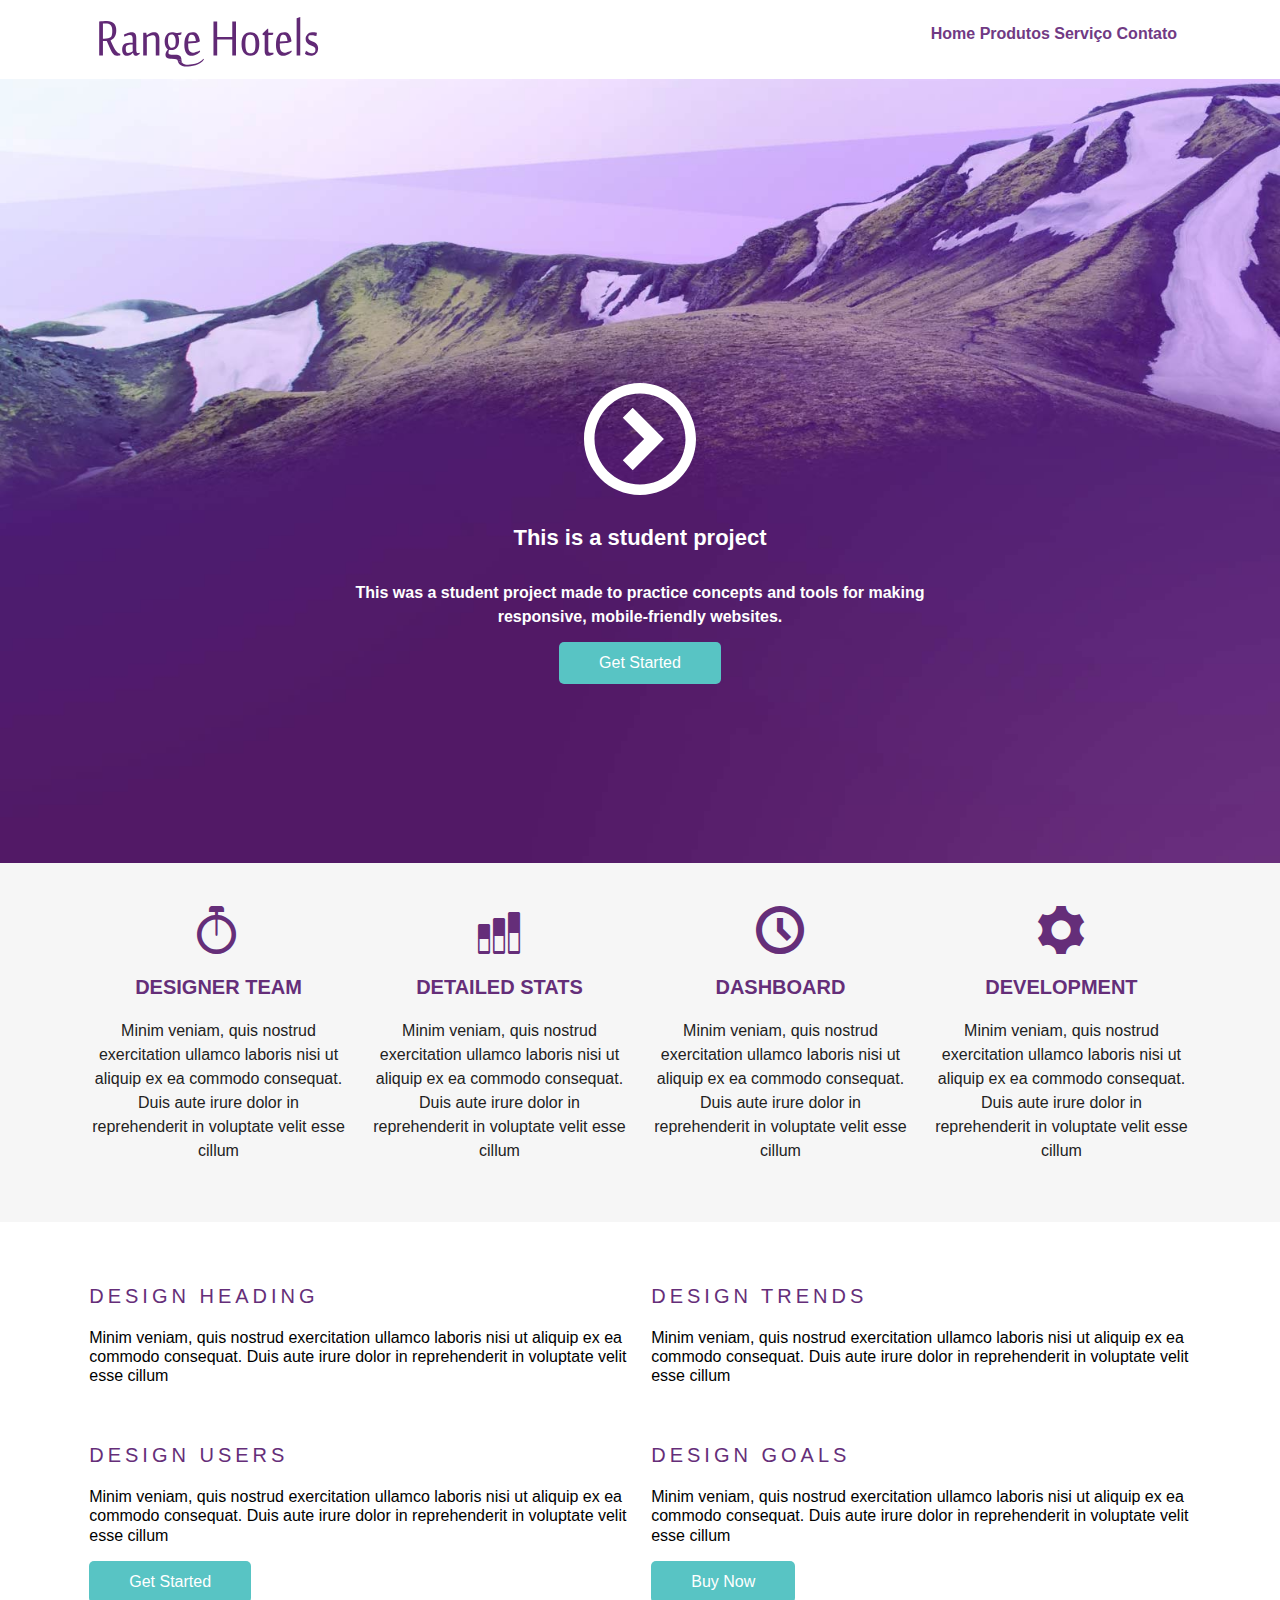
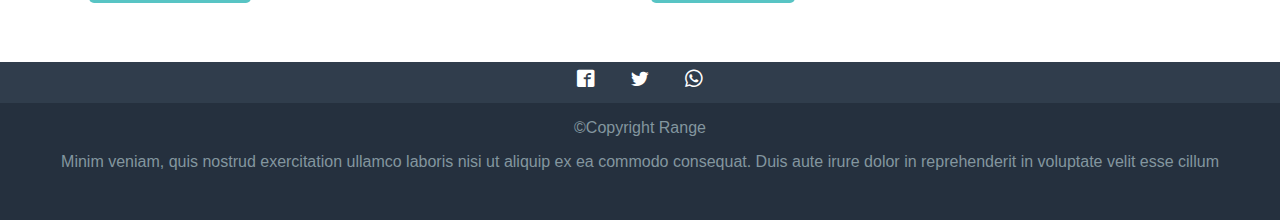
<file: index.html>
﻿<!doctype html>
<html lang="en-us">

<head>
    <meta charset="utf-8">
    <meta name="Author" content="Lucas">
    <meta name="viewport" content="width=device-width, initial-scale=1.0">
    <link href='https://fonts.googleapis.com/css?family=Oxygen:400,300,700' rel='stylesheet' type='text/css'>
    <link rel="stylesheet" href="/images/icomoon/style.css">
    <link rel="stylesheet" href="/css/normalize.css">
    <link rel="stylesheet" href="/css/styles.css">
    <title>Range Hotel</title>
</head>

<body>

    <header class="top-header clearfix">
        <div class="container">
            <img class="top-header-logo" src="/images/logo_mob.svg" alt="logo">
            <nav class="top-nav">
                <ul>
                    <li><a href="#">Home</a></li>
                    <li><a href="#">Produtos</a></li>
                    <li><a href="#">Serviço</a></li>
                    <li><a href="#">Contato</a></li>

                </ul>
            </nav>
        </div>
    </header>

    <section class="top-content">
        <div class="icon-play">
            <img src="/images/icon_play.svg" alt="play">
        </div>
        <h1 class="top-content-title">This is a student project</h1>
        <h2 class="top-content-subtitle">This was a student project made to practice concepts and tools for making responsive, mobile-friendly websites.
        </h2>
        <a class="btn" href="#">Get Started</a>
    </section>


    <section class="mid-content row">
        <div class="container">
            <article class="col-1-4">
                <span class="icon-stopwatch"></span>
                <h3 class="mid-content-title">Designer Team</h3>
                <p>Minim veniam, quis nostrud exercitation ullamco laboris nisi ut aliquip ex ea commodo consequat. Duis
                    aute irure
                    dolor in reprehenderit in voluptate velit esse cillum</p>
            </article>

            <article class="col-1-4">
                <span class="icon-stats-bars2"></span>
                <h3 class="mid-content-title">Detailed Stats</h3>
                <p>Minim veniam, quis nostrud exercitation ullamco laboris nisi ut aliquip ex ea commodo consequat. Duis
                    aute irure
                    dolor in reprehenderit in voluptate velit esse cillum</p>
            </article>

            <article class="col-1-4">
                <span class="icon-clock"></span>
                <h3 class="mid-content-title">Dashboard</h3>
                <p>Minim veniam, quis nostrud exercitation ullamco laboris nisi ut aliquip ex ea commodo consequat. Duis
                    aute irure
                    dolor in reprehenderit in voluptate velit esse cillum</p>
            </article>

            <article class="col-1-4">
                <span class="icon-cog"></span>
                <h3 class="mid-content-title">Development</h3>
                <p>Minim veniam, quis nostrud exercitation ullamco laboris nisi ut aliquip ex ea commodo consequat. Duis
                    aute irure
                    dolor in reprehenderit in voluptate velit esse cillum</p>
            </article>
        </div>
    </section>


    <section class="main-content row">

        <div class="container">
            <article class="main-content-article col-1-2">
                <h3 class="main-content-title">Design Heading</h3>
                <p>Minim veniam, quis nostrud exercitation ullamco laboris nisi ut aliquip ex ea commodo consequat. Duis
                    aute irure
                    dolor in reprehenderit in voluptate velit esse cillum</p>
            </article>
            <article class="main-content-article col-1-2">
                <h3 class="main-content-title">Design Trends</h3>
                <p>Minim veniam, quis nostrud exercitation ullamco laboris nisi ut aliquip ex ea commodo consequat. Duis
                    aute irure
                    dolor in reprehenderit in voluptate velit esse cillum</p>
            </article>
            <article class="main-content-article clearfix col-1-2">
                <h3 class="main-content-title">Design Users</h3>
                <p>Minim veniam, quis nostrud exercitation ullamco laboris nisi ut aliquip ex ea commodo consequat. Duis
                    aute irure
                    dolor in reprehenderit in voluptate velit esse cillum</p>
                <a class="btn" href="#">Get Started</a>
            </article>
            <article class="main-content-article clearfix col-1-2">
                <h3 class="main-content-title">Design Goals</h3>
                <p>Minim veniam, quis nostrud exercitation ullamco laboris nisi ut aliquip ex ea commodo consequat. Duis
                    aute irure
                    dolor in reprehenderit in voluptate velit esse cillum</p>
                <a class="btn" href="#">Buy Now</a>
            </article>
        </div>

    </section>

    <footer class="footer">
        <ul class="footer-menushare">
            <li><a class="icon-facebook2" href=""><span class="hidden">Facebook</span></a></li>
            <li><a class="icon-twitter" href=""></a><span class="hidden">Twitter</span></li>
            <li><a class="icon-whatsapp" href=""></a><span class="hidden">WhatsApp</span></li>
        </ul>

        <p>&copyCopyright Range</p>
        <p>Minim veniam, quis nostrud exercitation ullamco laboris nisi ut aliquip ex ea commodo consequat. Duis aute
            irure
            dolor in reprehenderit in voluptate velit esse cillum</p>
    </footer>

</body>

</html>
</file>
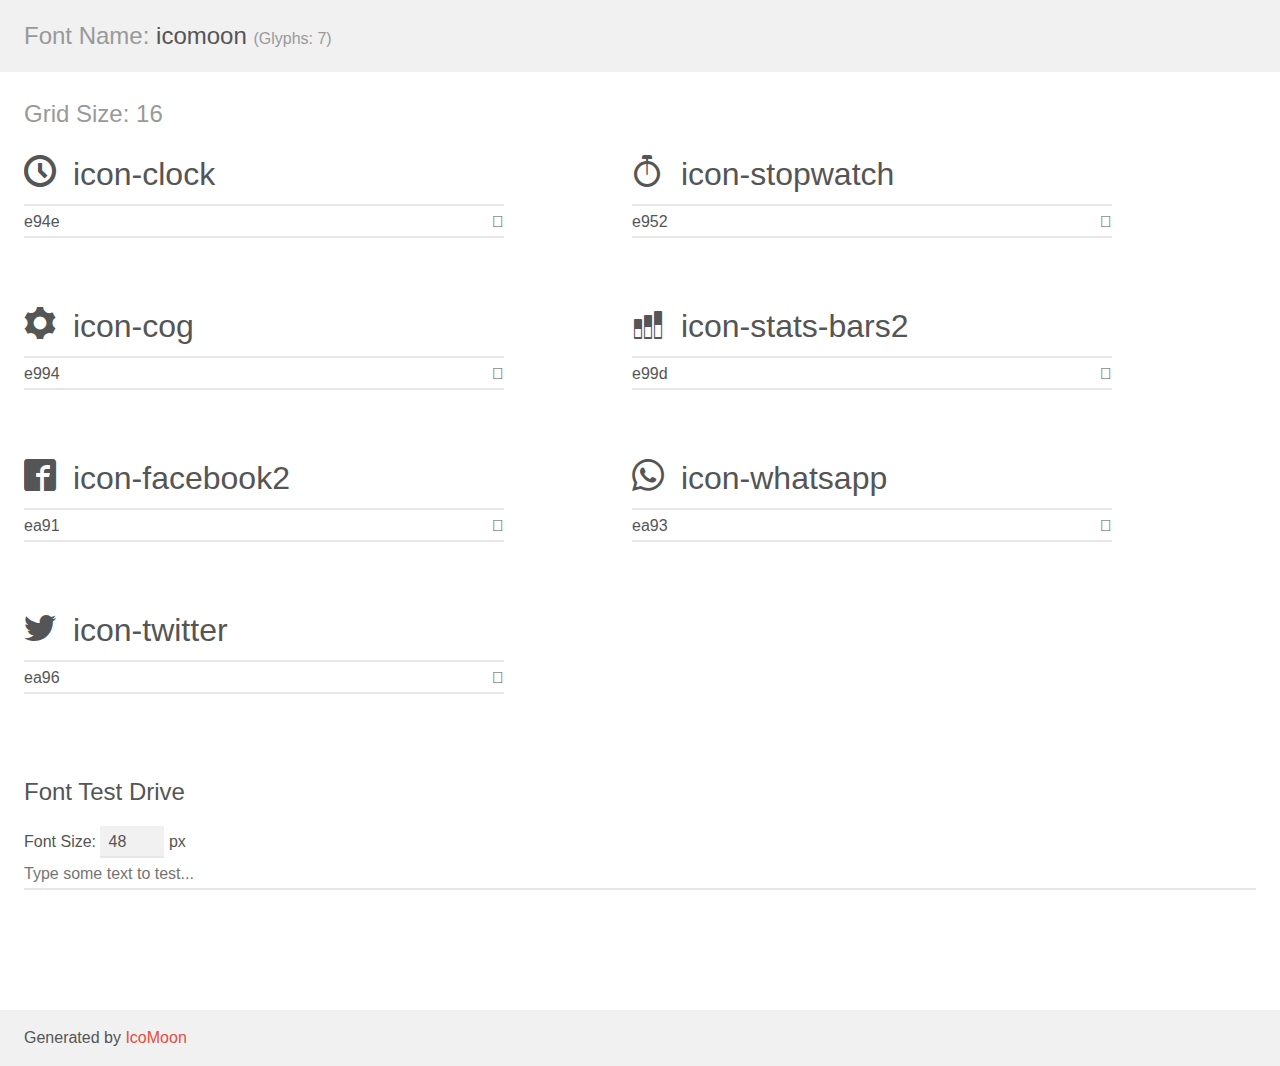
<file: images/icomoon/demo.html>
<!doctype html>
<html>
<head>
    <meta charset="utf-8">
    <title>IcoMoon Demo</title>
    <meta name="description" content="An Icon Font Generated By IcoMoon.io">
    <meta name="viewport" content="width=device-width, initial-scale=1">
    <link rel="stylesheet" href="demo-files/demo.css">
    <link rel="stylesheet" href="style.css"></head>
<body>
    <div class="bgc1 clearfix">
        <h1 class="mhmm mvm"><span class="fgc1">Font Name:</span> icomoon <small class="fgc1">(Glyphs:&nbsp;7)</small></h1>
    </div>
    <div class="clearfix mhl ptl">
        <h1 class="mvm mtn fgc1">Grid Size: 16</h1>
        <div class="glyph fs1">
            <div class="clearfix bshadow0 pbs">
                <span class="icon-clock"></span>
                <span class="mls"> icon-clock</span>
            </div>
            <fieldset class="fs0 size1of1 clearfix hidden-false">
                <input type="text" readonly value="e94e" class="unit size1of2" />
                <input type="text" maxlength="1" readonly value="&#xe94e;" class="unitRight size1of2 talign-right" />
            </fieldset>
            <div class="fs0 bshadow0 clearfix hidden-true">
                <span class="unit pvs fgc1">liga: </span>
                <input type="text" readonly value="clock, time2" class="liga unitRight" />
            </div>
        </div>
        <div class="glyph fs1">
            <div class="clearfix bshadow0 pbs">
                <span class="icon-stopwatch"></span>
                <span class="mls"> icon-stopwatch</span>
            </div>
            <fieldset class="fs0 size1of1 clearfix hidden-false">
                <input type="text" readonly value="e952" class="unit size1of2" />
                <input type="text" maxlength="1" readonly value="&#xe952;" class="unitRight size1of2 talign-right" />
            </fieldset>
            <div class="fs0 bshadow0 clearfix hidden-true">
                <span class="unit pvs fgc1">liga: </span>
                <input type="text" readonly value="stopwatch, time5" class="liga unitRight" />
            </div>
        </div>
        <div class="glyph fs1">
            <div class="clearfix bshadow0 pbs">
                <span class="icon-cog"></span>
                <span class="mls"> icon-cog</span>
            </div>
            <fieldset class="fs0 size1of1 clearfix hidden-false">
                <input type="text" readonly value="e994" class="unit size1of2" />
                <input type="text" maxlength="1" readonly value="&#xe994;" class="unitRight size1of2 talign-right" />
            </fieldset>
            <div class="fs0 bshadow0 clearfix hidden-true">
                <span class="unit pvs fgc1">liga: </span>
                <input type="text" readonly value="cog, gear" class="liga unitRight" />
            </div>
        </div>
        <div class="glyph fs1">
            <div class="clearfix bshadow0 pbs">
                <span class="icon-stats-bars2"></span>
                <span class="mls"> icon-stats-bars2</span>
            </div>
            <fieldset class="fs0 size1of1 clearfix hidden-false">
                <input type="text" readonly value="e99d" class="unit size1of2" />
                <input type="text" maxlength="1" readonly value="&#xe99d;" class="unitRight size1of2 talign-right" />
            </fieldset>
            <div class="fs0 bshadow0 clearfix hidden-true">
                <span class="unit pvs fgc1">liga: </span>
                <input type="text" readonly value="stats-bars2, stats4" class="liga unitRight" />
            </div>
        </div>
        <div class="glyph fs1">
            <div class="clearfix bshadow0 pbs">
                <span class="icon-facebook2"></span>
                <span class="mls"> icon-facebook2</span>
            </div>
            <fieldset class="fs0 size1of1 clearfix hidden-false">
                <input type="text" readonly value="ea91" class="unit size1of2" />
                <input type="text" maxlength="1" readonly value="&#xea91;" class="unitRight size1of2 talign-right" />
            </fieldset>
            <div class="fs0 bshadow0 clearfix hidden-true">
                <span class="unit pvs fgc1">liga: </span>
                <input type="text" readonly value="facebook2, brand11" class="liga unitRight" />
            </div>
        </div>
        <div class="glyph fs1">
            <div class="clearfix bshadow0 pbs">
                <span class="icon-whatsapp"></span>
                <span class="mls"> icon-whatsapp</span>
            </div>
            <fieldset class="fs0 size1of1 clearfix hidden-false">
                <input type="text" readonly value="ea93" class="unit size1of2" />
                <input type="text" maxlength="1" readonly value="&#xea93;" class="unitRight size1of2 talign-right" />
            </fieldset>
            <div class="fs0 bshadow0 clearfix hidden-true">
                <span class="unit pvs fgc1">liga: </span>
                <input type="text" readonly value="whatsapp, brand13" class="liga unitRight" />
            </div>
        </div>
        <div class="glyph fs1">
            <div class="clearfix bshadow0 pbs">
                <span class="icon-twitter"></span>
                <span class="mls"> icon-twitter</span>
            </div>
            <fieldset class="fs0 size1of1 clearfix hidden-false">
                <input type="text" readonly value="ea96" class="unit size1of2" />
                <input type="text" maxlength="1" readonly value="&#xea96;" class="unitRight size1of2 talign-right" />
            </fieldset>
            <div class="fs0 bshadow0 clearfix hidden-true">
                <span class="unit pvs fgc1">liga: </span>
                <input type="text" readonly value="twitter, brand16" class="liga unitRight" />
            </div>
        </div>
    </div>

    <!--[if gt IE 8]><!-->
    <div class="mhl clearfix mbl">
        <h1>Font Test Drive</h1>
        <label>
            Font Size: <input id="fontSize" type="number" class="textbox0 mbm"
            min="8" value="48" />
            px
        </label>
        <input id="testText" type="text" class="phl size1of1 mvl"
        placeholder="Type some text to test..." value=""/>
        <div id="testDrive" class="icon-" style="font-family: icomoon">&nbsp;
        </div>
    </div>
    <!--<![endif]-->
    <div class="bgc1 clearfix">
        <p class="mhl">Generated by <a href="https://icomoon.io/app">IcoMoon</a></p>
    </div>

    <script src="demo-files/demo.js"></script>
</body>
</html>
</file>
<file: images/icomoon/style.css>
@font-face {
  font-family: 'icomoon';
  src:  url('fonts/icomoon.eot?l21otd');
  src:  url('fonts/icomoon.eot?l21otd#iefix') format('embedded-opentype'),
    url('fonts/icomoon.ttf?l21otd') format('truetype'),
    url('fonts/icomoon.woff?l21otd') format('woff'),
    url('fonts/icomoon.svg?l21otd#icomoon') format('svg');
  font-weight: normal;
  font-style: normal;
  font-display: block;
}

[class^="icon-"], [class*=" icon-"] {
  /* use !important to prevent issues with browser extensions that change fonts */
  font-family: 'icomoon' !important;
  speak: never;
  font-style: normal;
  font-weight: normal;
  font-variant: normal;
  text-transform: none;
  line-height: 1;

  /* Better Font Rendering =========== */
  -webkit-font-smoothing: antialiased;
  -moz-osx-font-smoothing: grayscale;
}

.icon-clock:before {
  content: "\e94e";
}
.icon-stopwatch:before {
  content: "\e952";
}
.icon-cog:before {
  content: "\e994";
}
.icon-stats-bars2:before {
  content: "\e99d";
}
.icon-facebook2:before {
  content: "\ea91";
}
.icon-whatsapp:before {
  content: "\ea93";
}
.icon-twitter:before {
  content: "\ea96";
}
</file>
<file: css/styles.css>
@charset "UTF-8";

html {
    font-family: sans-serif;
}

h1,
h2,
h3,
h4,
h5,
h6 {
    font-family: "Oxigen", arial;
}

.container{
    max-width: 1124px;
    margin-left: auto;
    margin-right: auto;
}

.icon-play{
    height: 5em;
    display: none;
}
.icon-play img{
    width: 100%;
    height: 100%;
}

.clearfix::after, .row::after{
    content: ' ';
    display: block;
    clear: both;

}

.btn {
    display: inline-block;
    padding: .75em 2.5em;
    background-color: #58c4c4;
    border-radius: 5px;
    color: white;
    text-decoration: none;
}

.btn:hover {
    background-color: #37a0a0;
}

.top-header {
    text-align: center;
}

.top-header-logo {
    margin: .5em;
}

.top-nav {
    background-color: #612674;
    text-align: center;
}

.top-nav ul {
    margin: 0;
    padding: 0;
    list-style-type: none;
}

.top-nav a {
    color: white;
    text-decoration: none;
    padding: 1emx;
    display: block;
}

.top-nav a:hover {
    background-color: #7c3792;
}


.top-content {
    padding: 1em;
    text-align: center;
    background-color: #f6f6f6;
}

.top-content-title {
    color: #612674;
    font-size: 1.375em;
    /* 22/16 */
    margin: 1.375em;
}

.top-content-subtitle {
    color: #a87bb7;
    font-size: 1em;
    line-height: 1.5;
}

.mid-content {
    padding: 2em;
    text-align: center;
    background-color: #f6f6f6;
}

.mid-content-title {
    font-size: 1.25em;
    color: #652e79;
    text-transform: uppercase;
}

.mid-content p {
    line-height: 1.5;
    color: #222;
}

.mid-content span[class^=icon] {
    font-size: 3em;
    color: #652e79;
}

.main-content {
    padding: 2em;
}

.main-content-article {
    margin-bottom: 3.5em;
}

.main-content-title {
    font-size: 1.25em;
    color: #652e79;
    text-transform: uppercase;
    letter-spacing: 0.2em;
    font-weight: 500;

}

.main-content p {
    line-height: 1.2;
}

.hidden {
    width: 0;
    height: 0;
    overflow: hidden;
    opacity: 0;
    display: block;
}

.footer {
    background-color: #25303e;
    color: #83969f;
    text-align: center;
    padding-bottom: 2em;
}

.footer-menushare {
    background-color: #303d4c;
    padding: .5em;
}

.footer-menushare li {
    display: inline-block;
    margin: 0 1em;
}

.footer-menushare a {
    font-size: 1.1em;
    text-decoration: none;
    color: white;
}

@media screen and (min-width:48.75em) {

.icon-play{
    display: block;
}

    .top-header-logo {
        float: left;
    }

    .top-nav {
        background: transparent;
        float: right;
        margin-top: 25px;
        margin-right: 25px;
    }

    .top-nav ul {
        margin: 0;
        padding: 0;
        font-weight: 700;
    }

    .top-nav a {
        color: #713a84;
    }

    .top-nav a:hover {
        background-color: #e7d9fc;
    }

    .top-nav li {
        display: inline-block;
    }

    .top-content {
        background-color: #521a66;
        color: white;
    }

    .top-content-title,
    .top-content-subtitle {
        color: white;
    }

    .col-1-4{
        width:44%;
        margin: 3%;
        float: left;
    }

    .main-content-article .btn{
        float: right;
    }
}

@media screen and (min-width:62.5em) {

    .top-content{
        background: #521a66 url(/images/bg_topo_1198x670.jpg);
        height: 20em;
        padding-top: 17em;
    }
}

@media screen and (min-width:64em) {

    .icon-play{
     height: 7em;
    }

    .top-content{
        background-image: url(/images/bg_topo_1600x1374.jpg);
        background-position: center;
        background-size: cover;
        background-repeat: no-repeat;
        padding: 19em 20em 10em;
    }

    .col-1-4{
        width:23%;
        margin: 1%;
    }

    .col-1-2{
       width: 48%;
       margin: 1%; 
       float: left;
    }

    .main-content-article .btn{
        float: none;
    }
}
</file>
<file: images/icomoon/demo-files/demo.css>
body {
  padding: 0;
  margin: 0;
  font-family: sans-serif;
  font-size: 1em;
  line-height: 1.5;
  color: #555;
  background: #fff;
}
h1 {
  font-size: 1.5em;
  font-weight: normal;
}
small {
  font-size: .66666667em;
}
a {
  color: #e74c3c;
  text-decoration: none;
}
a:hover, a:focus {
  box-shadow: 0 1px #e74c3c;
}
.bshadow0, input {
  box-shadow: inset 0 -2px #e7e7e7;
}
input:hover {
  box-shadow: inset 0 -2px #ccc;
}
input, fieldset {
  font-family: sans-serif;
  font-size: 1em;
  margin: 0;
  padding: 0;
  border: 0;
}
input {
  color: inherit;
  line-height: 1.5;
  height: 1.5em;
  padding: .25em 0;
}
input:focus {
  outline: none;
  box-shadow: inset 0 -2px #449fdb;
}
.glyph {
  font-size: 16px;
  width: 15em;
  padding-bottom: 1em;
  margin-right: 4em;
  margin-bottom: 1em;
  float: left;
  overflow: hidden;
}
.liga {
  width: 80%;
  width: calc(100% - 2.5em);
}
.talign-right {
  text-align: right;
}
.talign-center {
  text-align: center;
}
.bgc1 {
  background: #f1f1f1;
}
.fgc1 {
  color: #999;
}
.fgc0 {
  color: #000;
}
p {
  margin-top: 1em;
  margin-bottom: 1em;
}
.mvm {
  margin-top: .75em;
  margin-bottom: .75em;
}
.mtn {
  margin-top: 0;
}
.mtl, .mal {
  margin-top: 1.5em;
}
.mbl, .mal {
  margin-bottom: 1.5em;
}
.mal, .mhl {
  margin-left: 1.5em;
  margin-right: 1.5em;
}
.mhmm {
  margin-left: 1em;
  margin-right: 1em;
}
.mls {
  margin-left: .25em;
}
.ptl {
  padding-top: 1.5em;
}
.pbs, .pvs {
  padding-bottom: .25em;
}
.pvs, .pts {
  padding-top: .25em;
}
.unit {
  float: left;
}
.unitRight {
  float: right;
}
.size1of2 {
  width: 50%;
}
.size1of1 {
  width: 100%;
}
.clearfix:before, .clearfix:after {
  content: " ";
  display: table;
}
.clearfix:after {
  clear: both;
}
.hidden-true {
  display: none;
}
.textbox0 {
  width: 3em;
  background: #f1f1f1;
  padding: .25em .5em;
  line-height: 1.5;
  height: 1.5em;
}
#testDrive {
  display: block;
  padding-top: 24px;
  line-height: 1.5;
}
.fs0 {
  font-size: 16px;
}
.fs1 {
  font-size: 32px;
}
</file>
